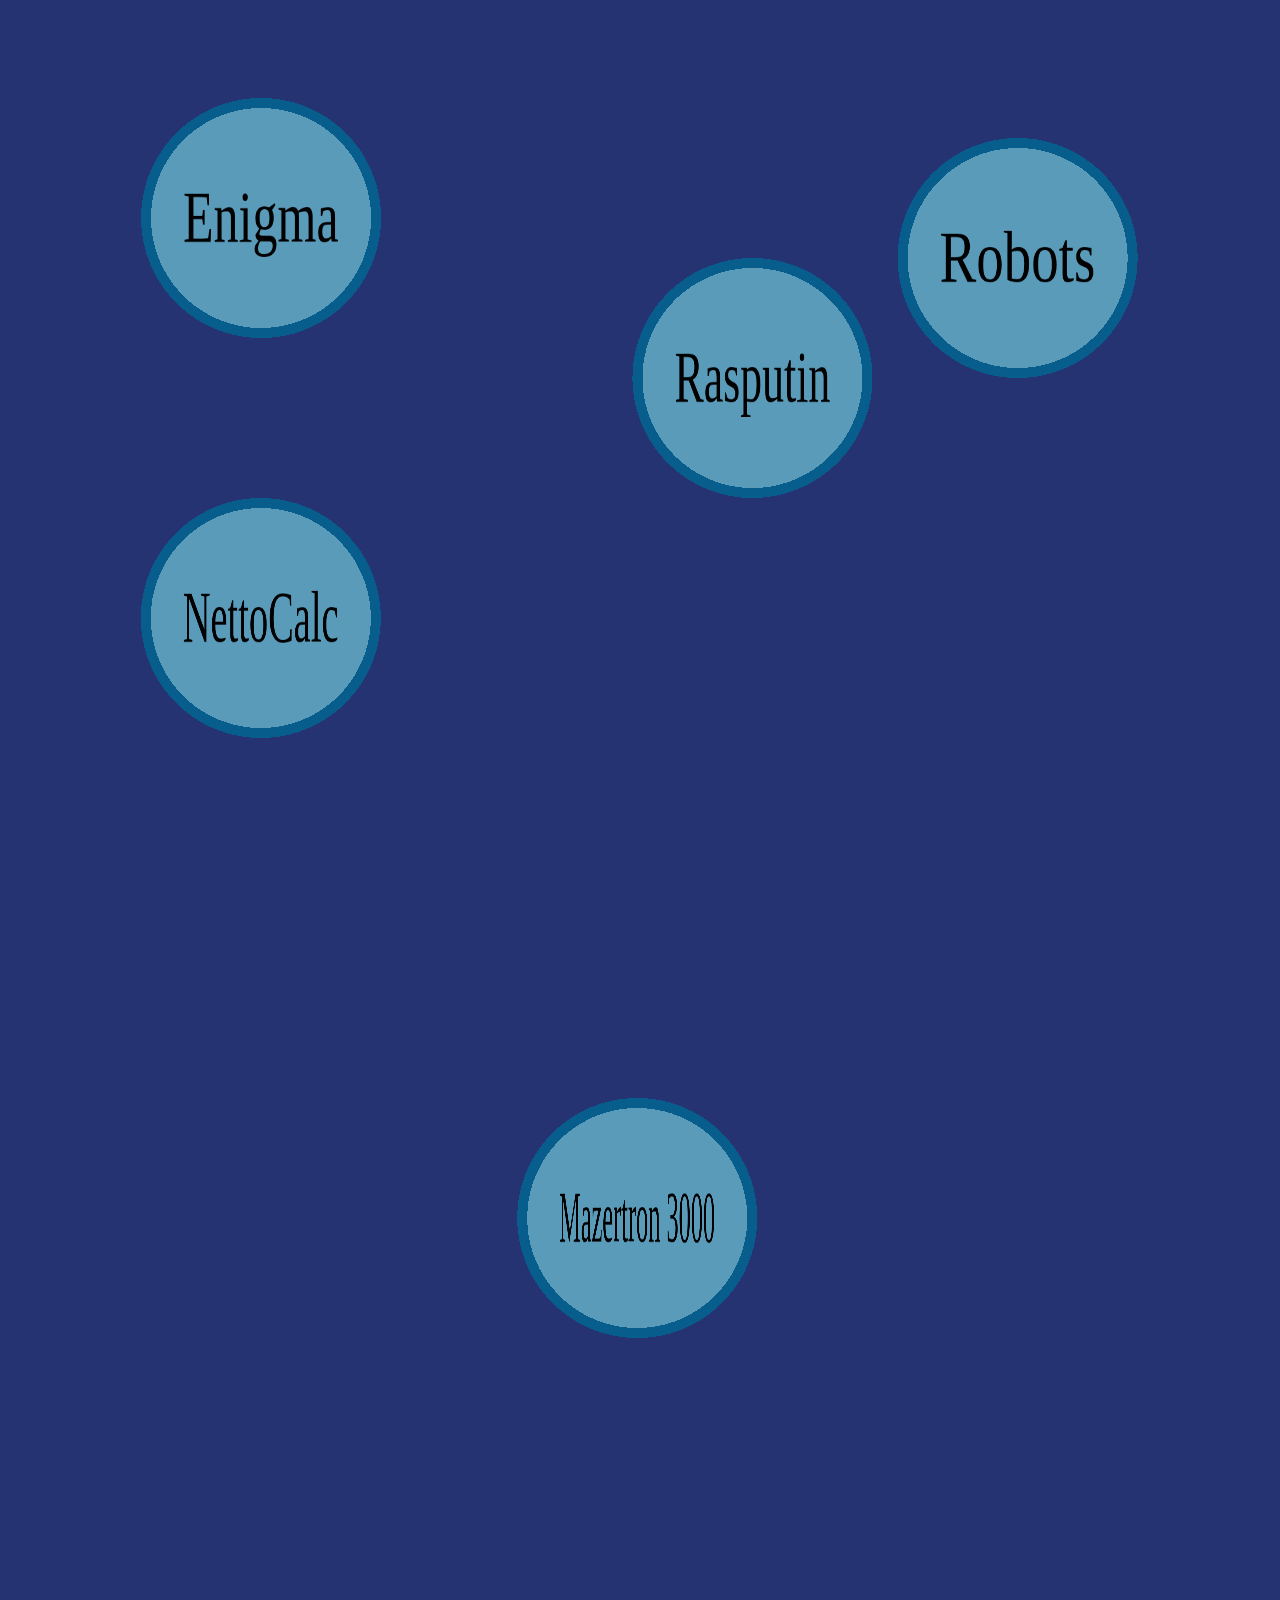
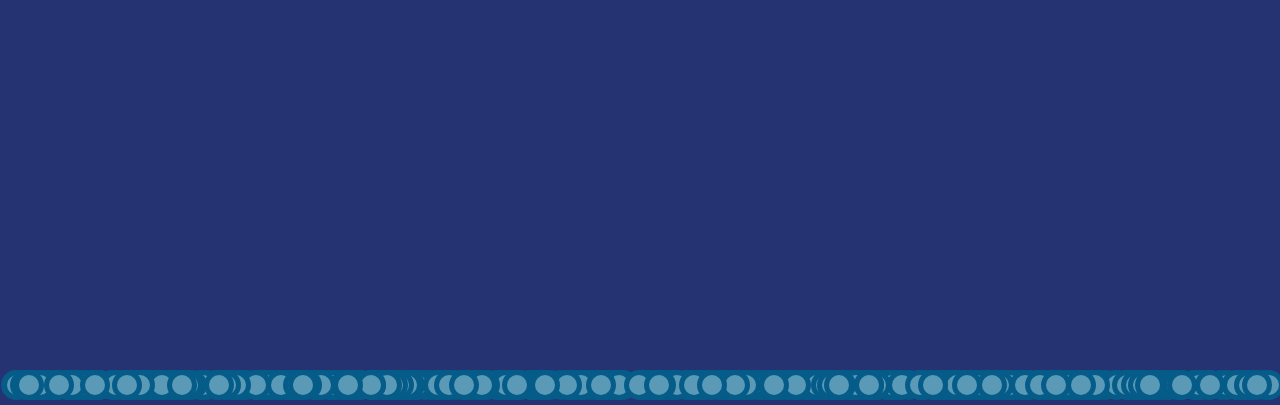
<file: index.html>
<!DOCTYPE html>
<html lang="en">
    <head>
        <meta charset="UTF-8">
        <meta name="viewport" content="width=device-width, initial-scale=1.0, user-scalable=no">
        <meta name="author" content="Andreas Schlager">
        <meta name="description" content="Maze Generator">
        <title>Website</title>
        <link rel="stylesheet" href="styleSheets/style.css" type="text/css">
        <script src="scripts/pixi.min.js"></script>
        <script src="scripts/bubble.js"></script>
        <script src="scripts/main.js"></script>
    </head>
    <body>
        <div id="bubbleWrapper">
        </div>
        <div id="pixiCanvas"></div>
    </body>
</html>
</file>
<file: styleSheets/style.css>
:root{
    --bg-color: #263373;
}

html,body{
    background-color: var(--bg-color);
    font-family: 'Courier New', Courier, monospace;
    text-align: center;
    margin: 0;
    width: 100%;
    height: 100%;

    align-items: center;
    display: flex;
    flex-direction: column;
    justify-content: center;
}

#bubbleWrapper{
    width: 100%;
    background-color: var(--bg-color);
    position: absolute;
    top: 0;
}

#pixiCanvas{
    position: absolute;
    top: 0;
}

.animOnce{
    animation-iteration-count: 1 !important;
}

.animInf{
    animation-iteration-count: infinite !important;
}

.bgBubble{
    width: 20px;
    height: 20px;
    border-radius: 50%;
    background-color: #5a9ab7;
    border: 5px solid #065c88;
    position: absolute;
    bottom: 0px;
}

@keyframes moveUp{
    100%{
        bottom: 100%;
    }
}
</file>
